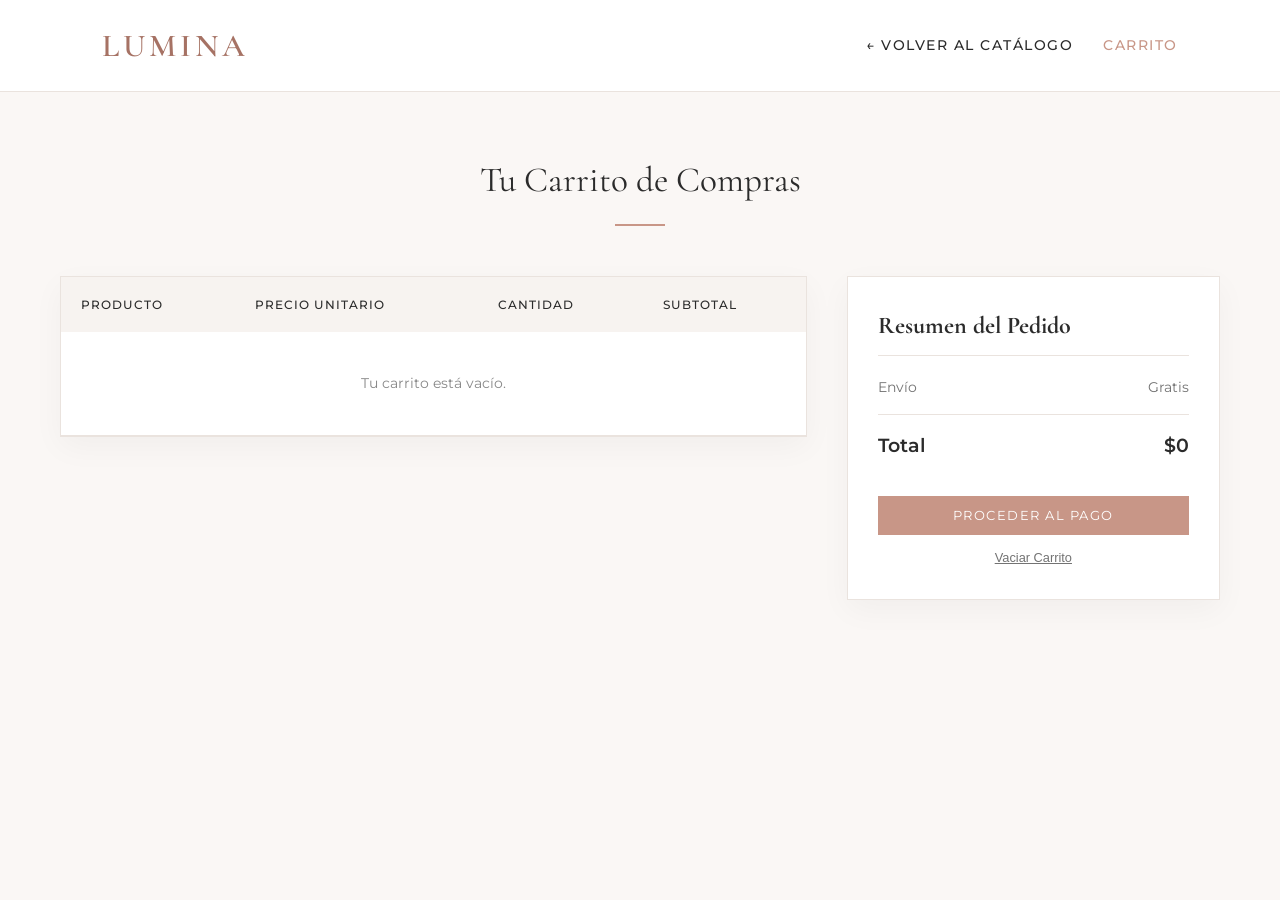
<file: carrito.html>
<!DOCTYPE html>
<html lang="es">
<head>
  <meta charset="UTF-8">
  <meta name="viewport" content="width=device-width, initial-scale=1.0">
  <title>Lumina | Tu Carrito</title>
  <link rel="preconnect" href="https://fonts.googleapis.com">
  <link rel="preconnect" href="https://fonts.gstatic.com" crossorigin>
  <link href="https://fonts.googleapis.com/css2?family=Cormorant+Garamond:wght@400;600&family=Montserrat:wght@300;400;500;600&display=swap" rel="stylesheet">
  <link rel="stylesheet" href="styles.css">
</head>
<body>


  <header class="navbar">
    <div class="logo">LUMINA</div>
    <nav class="nav-links">
      <!-- ENLACES DE SALTO -->
      <a href="index.html" class="nav-link">← Volver al Catálogo</a>
      <a href="carrito.html" class="nav-link active">Carrito</a>
    </nav>
  </header>


  <main class="container cart-page">
    <div class="section-title">
      <h2>Tu Carrito de Compras</h2>
      <div class="divider"></div>
    </div>


    <div class="cart-layout">
      <div class="table-container">
        <table class="cart-table">
          <thead>
            <tr>
              <th>Producto</th>
              <th>Precio Unitario</th>
              <th>Cantidad</th>
              <th>Subtotal</th>
            </tr>
          </thead>
          <tbody id="cart-items">
            <!-- Se carga dinámicamente -->
          </tbody>
        </table>
      </div>


      <div class="checkout-summary">
        <h3>Resumen del Pedido</h3>
        <div class="summary-line">
          <span>Envío</span>
          <span>Gratis</span>
        </div>
        <div class="summary-line total-line">
          <span>Total</span>
          <span>$<span id="cart-total">0</span></span>
        </div>
        <button class="btn btn-block" onclick="finalizarCompra()">Proceder al Pago</button>
        <button class="btn-link" onclick="vaciarCarrito()">Vaciar Carrito</button>
      </div>
    </div>
  </main>


  <script src="db.js"></script>
  <script>
    document.addEventListener("DOMContentLoaded", mostrarCarrito);
  </script>
</body>
</html>
</file>
<file: styles.css>
:root {
  --primary-color: #c89687;
  --primary-dark: #a67264;
  --bg-color: #faf7f5;
  --text-main: #2b2b2b;
  --text-muted: #737373;
  --white: #ffffff;
  --border-color: #eae3de;
  --font-heading: 'Cormorant Garamond', serif;
  --font-body: 'Montserrat', sans-serif;
  --shadow: 0 10px 30px rgba(0, 0, 0, 0.04);
}


*{
  box-sizing: border-box;
  margin: 0;
  padding: 0;
}


body {
  background-color: var(--bg-color);
  color: var(--text-main);
  font-family: var(--font-body);
  line-height: 1.6;
}


/* NAVEGACIÓN */
.navbar {
  background: rgba(255, 255, 255, 0.95);
  backdrop-filter: blur(10px);
  position: sticky;
  top: 0;
  z-index: 100;
  display: flex;
  justify-content: space-between;
  align-items: center;
  padding: 20px 8%;
  border-bottom: 1px solid var(--border-color);
}


.logo {
  font-family: var(--font-heading);
  font-size: 2rem;
  font-weight: 600;
  letter-spacing: 4px;
  color: var(--primary-dark);
}


.nav-links {
  display: flex;
  gap: 30px;
}


.nav-link {
  text-decoration: none;
  color: var(--text-main);
  font-size: 0.85rem;
  text-transform: uppercase;
  letter-spacing: 1.5px;
  font-weight: 500;
  transition: color 0.3s;
}


.nav-link:hover, .nav-link.active {
  color: var(--primary-color);
}


.cart-link {
  position: relative;
}


.badge {
  background: var(--primary-color);
  color: var(--white);
  border-radius: 50%;
  padding: 2px 7px;
  font-size: 0.7rem;
  margin-left: 5px;
}


/* HERO SECTION */
.hero {
  height: 45vh;
  background: linear-gradient(rgba(0, 0, 0, 0.25), rgba(0, 0, 0, 0.25)), 
              url('https://images.unsplash.com/photo-1522337360788-8b13dee7a37e?auto=format&fit=crop&w=1600&q=80') center/cover;
  display: flex;
  align-items: center;
  justify-content: center;
  text-align: center;
  color: var(--white);
  padding: 0 20px;
}


.sub-tag {
  text-transform: uppercase;
  letter-spacing: 3px;
  font-size: 0.8rem;
  display: block;
  margin-bottom: 10px;
}


.hero h1 {
  font-family: var(--font-heading);
  font-size: 3.2rem;
  font-weight: 400;
  margin-bottom: 15px;
}


.hero p {
  font-weight: 300;
  font-size: 1rem;
}


/* CONTENEDOR PRINCIPAL */
.container {
  max-width: 1200px;
  margin: 60px auto;
  padding: 0 20px;
}


.section-title {
  text-align: center;
  margin-bottom: 50px;
}


.section-title h2 {
  font-family: var(--font-heading);
  font-size: 2.2rem;
  font-weight: 400;
  color: var(--text-main);
}


.divider {
  width: 50px;
  height: 2px;
  background: var(--primary-color);
  margin: 15px auto 0;
}


/* GRID DE PRODUCTOS */
.products-grid {
  display: grid;
  grid-template-columns: repeat(auto-fit, minmax(300px, 1fr));
  gap: 35px;
}


.card {
  background: var(--white);
  border-radius: 4px;
  overflow: hidden;
  box-shadow: var(--shadow);
  transition: transform 0.4s ease, box-shadow 0.4s ease;
  border: 1px solid var(--border-color);
}


.card:hover {
  transform: translateY(-8px);
  box-shadow: 0 15px 35px rgba(0, 0, 0, 0.08);
}


.img-container {
  position: relative;
  height: 320px;
  overflow: hidden;
}


.card-img {
  width: 100%;
  height: 100%;
  object-fit: cover;
  transition: transform 0.5s ease;
}


.card:hover .card-img {
  transform: scale(1.05);
}


.tag {
  position: absolute;
  top: 15px;
  left: 15px;
  background: var(--white);
  color: var(--text-main);
  font-size: 0.7rem;
  text-transform: uppercase;
  letter-spacing: 1px;
  padding: 5px 12px;
}


.card-body {
  padding: 25px;
  text-align: center;
}


.category {
  font-size: 0.75rem;
  color: var(--text-muted);
  text-transform: uppercase;
  letter-spacing: 1px;
  margin-bottom: 5px;
}


.card-body h3 {
  font-family: var(--font-heading);
  font-size: 1.4rem;
  margin-bottom: 10px;
  font-weight: 600;
}


.price {
  font-size: 1.1rem;
  color: var(--primary-dark);
  font-weight: 500;
  margin-bottom: 20px;
}


/* BOTONES */
.btn {
  background: var(--primary-color);
  color: var(--white);
  border: none;
  width: 100%;
  padding: 12px 20px;
  font-family: var(--font-body);
  font-size: 0.8rem;
  text-transform: uppercase;
  letter-spacing: 1.5px;
  cursor: pointer;
  transition: background 0.3s;
}


.btn:hover {
  background: var(--primary-dark);
}


.btn-block {
  width: 100%;
  margin-top: 20px;
}


.btn-link {
  background: none;
  border: none;
  color: var(--text-muted);
  font-size: 0.8rem;
  text-decoration: underline;
  cursor: pointer;
  margin-top: 15px;
  width: 100%;
}


/* VISTA DEL CARRITO */
.cart-layout {
  display: grid;
  grid-template-columns: 2fr 1fr;
  gap: 40px;
  align-items: start;
}


@media (max-width: 850px) {
  .cart-layout {
    grid-template-columns: 1fr;
  }
}


.table-container {
  background: var(--white);
  border: 1px solid var(--border-color);
  box-shadow: var(--shadow);
}


.cart-table {
  width: 100%;
  border-collapse: collapse;
}


.cart-table th, .cart-table td {
  padding: 18px 20px;
  text-align: left;
  font-size: 0.9rem;
}


.cart-table th {
  background: #f7f3f0;
  font-weight: 500;
  text-transform: uppercase;
  font-size: 0.75rem;
  letter-spacing: 1px;
}


.cart-table td {
  border-bottom: 1px solid var(--border-color);
}


.checkout-summary {
  background: var(--white);
  padding: 30px;
  border: 1px solid var(--border-color);
  box-shadow: var(--shadow);
}


.checkout-summary h3 {
  font-family: var(--font-heading);
  font-size: 1.5rem;
  margin-bottom: 20px;
  border-bottom: 1px solid var(--border-color);
  padding-bottom: 10px;
}


.summary-line {
  display: flex;
  justify-content: space-between;
  margin-bottom: 15px;
  font-size: 0.9rem;
  color: var(--text-muted);
}


.total-line {
  font-size: 1.2rem;
  color: var(--text-main);
  font-weight: 600;
  border-top: 1px solid var(--border-color);
  padding-top: 15px;
  margin-top: 15px;
}


.footer {
  text-align: center;
  padding: 40px 0;
  border-top: 1px solid var(--border-color);
  color: var(--text-muted);
  font-size: 0.8rem;
  margin-top: 80px;
}
</file>
